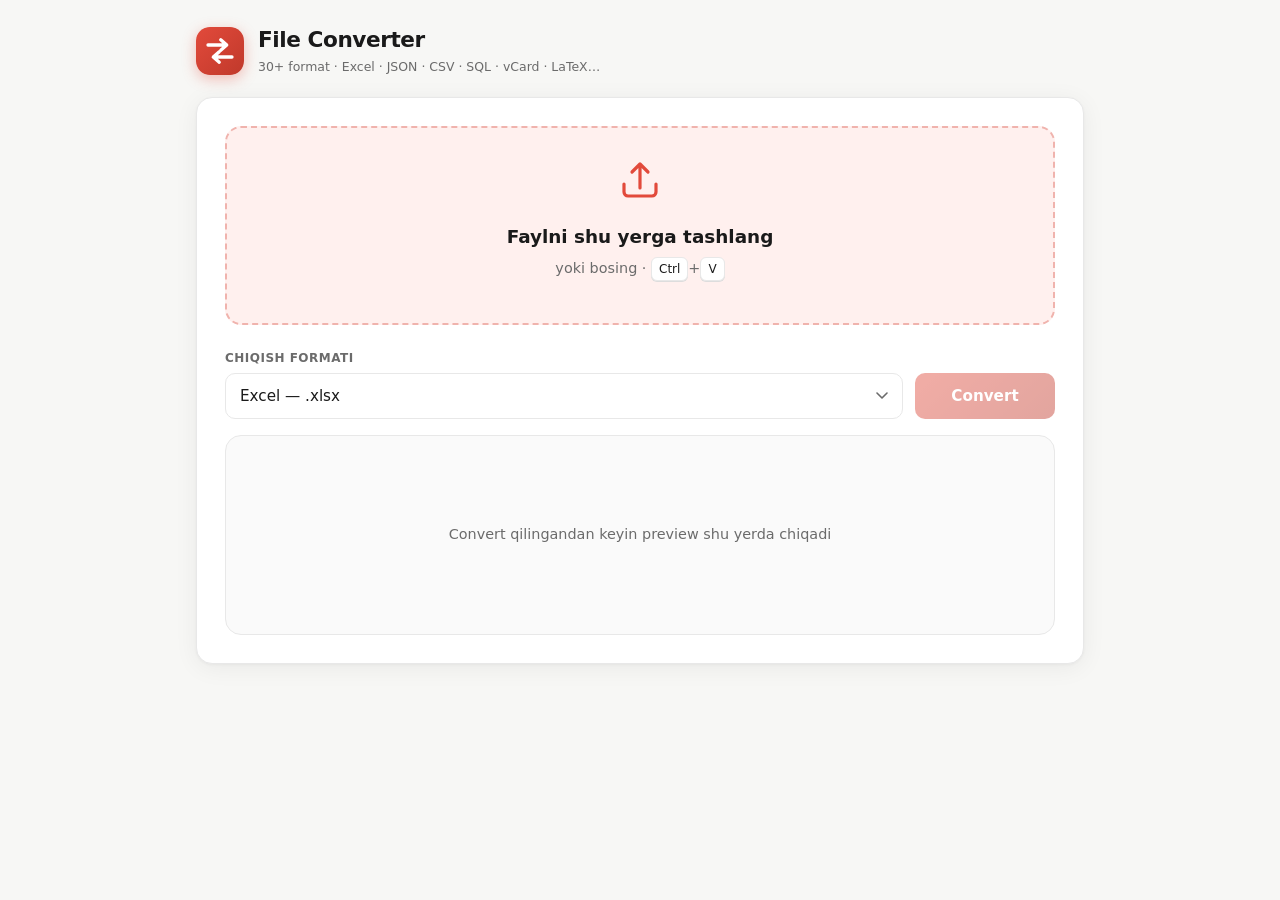
<file: index.html>
<!DOCTYPE html>
<html lang="uz">
<head>
  <meta charset="utf-8">
  <meta name="viewport" content="width=device-width, initial-scale=1, viewport-fit=cover">
  <meta name="theme-color" content="#e24a3b">
  <link rel="icon" href="favicon.svg" type="image/svg+xml">
  <link rel="apple-touch-icon" href="favicon.svg">
  <title>File Converter</title>
  <link rel="stylesheet" href="styles.css">
</head>
<body>
  <div class="page">
    <header class="top">
      <div class="logo">
        <img class="logo-mark" src="favicon.svg" width="48" height="48" alt="">
        <div>
          <h1>File Converter</h1>
          <p class="tag">30+ format · Excel · JSON · CSV · SQL · vCard · LaTeX…</p>
        </div>
      </div>
    </header>

    <main class="frame">
      <div class="upload" id="drop" tabindex="0" role="button" aria-label="Fayl yuklash">
        <div class="upload-icon" aria-hidden="true">
          <svg width="48" height="48" viewBox="0 0 24 24" fill="none" stroke="currentColor" stroke-width="1.6" stroke-linecap="round" stroke-linejoin="round">
            <path d="M12 16V4M12 4l-4 4M12 4l4 4"/>
            <path d="M4 14v4a2 2 0 002 2h12a2 2 0 002-2v-4"/>
          </svg>
        </div>
        <h2>Faylni shu yerga tashlang</h2>
        <p>yoki bosing · <kbd>Ctrl</kbd>+<kbd>V</kbd></p>
        <div class="chips" id="fileChips"></div>
        <small id="fileName" class="sr-only"></small>
      </div>
      <input id="file" type="file" multiple accept=".json,.jsonc,.jsonl,.ndjson,.csv,.tsv,.txt,.psv,.ssv,.scsv,.xlsx,.xls,.xlsm,.xlsb,.ods,.fods,.dbf,.yaml,.yml,.xml,.html,.htm,.md,.markdown,.toml,.ini,.conf,.cfg,.properties,.env,.sql,.log,.tex,.latex,.org,.vcf,.vcard,.ics,.ical,.rss,.atom,.wiki,.dif,.slk,.sylk,.rtf">

      <div class="work">
        <div class="actions">
          <div class="field">
            <label id="fmtLabel">Chiqish formati</label>
            <!-- Custom dropdown -->
            <div class="cdd" id="fmtCdd">
              <button type="button" class="cdd-trigger" id="fmtTrigger"
                aria-haspopup="listbox" aria-expanded="false" aria-labelledby="fmtLabel fmtTrigger"
                aria-controls="fmtList">
                <span class="cdd-value" id="fmtValue">Excel — .xlsx</span>
                <span class="cdd-chevron" aria-hidden="true">
                  <svg width="12" height="8" viewBox="0 0 12 8" fill="none"><path d="M1 1l5 5 5-5" stroke="currentColor" stroke-width="1.6" stroke-linecap="round" stroke-linejoin="round"/></svg>
                </span>
              </button>
              <div class="cdd-panel" id="fmtPanel" hidden>
                <ul class="cdd-list" id="fmtList" role="listbox" aria-labelledby="fmtLabel" tabindex="-1">
                  <li class="cdd-group" role="presentation">
                    <span class="cdd-group-label">Jadval</span>
                    <ul role="group" aria-label="Jadval">
                      <li role="option" data-value="xlsx" aria-selected="true">Excel — .xlsx</li>
                      <li role="option" data-value="xls" aria-selected="false">Excel 97-2003 — .xls</li>
                      <li role="option" data-value="ods" aria-selected="false">ODS — .ods</li>
                      <li role="option" data-value="fods" aria-selected="false">FODS — .fods</li>
                      <li role="option" data-value="csv" aria-selected="false">CSV — .csv</li>
                      <li role="option" data-value="tsv" aria-selected="false">TSV — .tsv</li>
                      <li role="option" data-value="psv" aria-selected="false">PSV (|) — .psv</li>
                      <li role="option" data-value="ssv" aria-selected="false">SSV (;) — .ssv</li>
                      <li role="option" data-value="dbf" aria-selected="false">DBF — .dbf</li>
                      <li role="option" data-value="dif" aria-selected="false">DIF — .dif</li>
                      <li role="option" data-value="sylk" aria-selected="false">SYLK — .slk</li>
                    </ul>
                  </li>
                  <li class="cdd-group" role="presentation">
                    <span class="cdd-group-label">Ma'lumot</span>
                    <ul role="group" aria-label="Ma'lumot">
                      <li role="option" data-value="json" aria-selected="false">JSON — .json</li>
                      <li role="option" data-value="jsonl" aria-selected="false">JSONL — .jsonl</li>
                      <li role="option" data-value="yaml" aria-selected="false">YAML — .yaml</li>
                      <li role="option" data-value="toml" aria-selected="false">TOML — .toml</li>
                      <li role="option" data-value="xml" aria-selected="false">XML — .xml</li>
                      <li role="option" data-value="ini" aria-selected="false">INI — .ini</li>
                      <li role="option" data-value="env" aria-selected="false">ENV — .env</li>
                      <li role="option" data-value="sql" aria-selected="false">SQL — .sql</li>
                    </ul>
                  </li>
                  <li class="cdd-group" role="presentation">
                    <span class="cdd-group-label">Hujjat / boshqa</span>
                    <ul role="group" aria-label="Hujjat / boshqa">
                      <li role="option" data-value="html" aria-selected="false">HTML — .html</li>
                      <li role="option" data-value="md" aria-selected="false">Markdown — .md</li>
                      <li role="option" data-value="latex" aria-selected="false">LaTeX — .tex</li>
                      <li role="option" data-value="org" aria-selected="false">Org-mode — .org</li>
                      <li role="option" data-value="wiki" aria-selected="false">MediaWiki — .wiki</li>
                      <li role="option" data-value="rtf" aria-selected="false">RTF — .rtf</li>
                      <li role="option" data-value="vcf" aria-selected="false">vCard — .vcf</li>
                      <li role="option" data-value="ics" aria-selected="false">iCalendar — .ics</li>
                      <li role="option" data-value="log" aria-selected="false">LOG — .log</li>
                    </ul>
                  </li>
                </ul>
              </div>
            </div>
            <!-- Hidden native select (value storage + fallback) -->
            <select id="fmt" class="sr-only" tabindex="-1" aria-hidden="true">
              <optgroup label="Jadval">
                <option value="xlsx" selected>Excel — .xlsx</option>
                <option value="xls">Excel 97-2003 — .xls</option>
                <option value="ods">ODS — .ods</option>
                <option value="fods">FODS — .fods</option>
                <option value="csv">CSV — .csv</option>
                <option value="tsv">TSV — .tsv</option>
                <option value="psv">PSV (|) — .psv</option>
                <option value="ssv">SSV (;) — .ssv</option>
                <option value="dbf">DBF — .dbf</option>
                <option value="dif">DIF — .dif</option>
                <option value="sylk">SYLK — .slk</option>
              </optgroup>
              <optgroup label="Ma'lumot">
                <option value="json">JSON — .json</option>
                <option value="jsonl">JSONL — .jsonl</option>
                <option value="yaml">YAML — .yaml</option>
                <option value="toml">TOML — .toml</option>
                <option value="xml">XML — .xml</option>
                <option value="ini">INI — .ini</option>
                <option value="env">ENV — .env</option>
                <option value="sql">SQL — .sql</option>
              </optgroup>
              <optgroup label="Hujjat / boshqa">
                <option value="html">HTML — .html</option>
                <option value="md">Markdown — .md</option>
                <option value="latex">LaTeX — .tex</option>
                <option value="org">Org-mode — .org</option>
                <option value="wiki">MediaWiki — .wiki</option>
                <option value="rtf">RTF — .rtf</option>
                <option value="vcf">vCard — .vcf</option>
                <option value="ics">iCalendar — .ics</option>
                <option value="log">LOG — .log</option>
              </optgroup>
            </select>
          </div>
          <button class="go" id="go" disabled>
            <span class="go-text">Convert</span>
            <span class="go-spin" aria-hidden="true"></span>
          </button>
        </div>

        <div class="result" id="result" aria-live="polite">
          <div class="empty-hint">
            <p>Convert qilingandan keyin preview shu yerda chiqadi</p>
          </div>
        </div>
      </div>
    </main>
  </div>

  <script src="vendor/xlsx.full.min.js"></script>
  <script src="vendor/papaparse.min.js"></script>
  <script src="vendor/js-yaml.min.js"></script>
  <script src="converter.js"></script>
  <script src="app.js"></script>
</body>
</html>
</file>
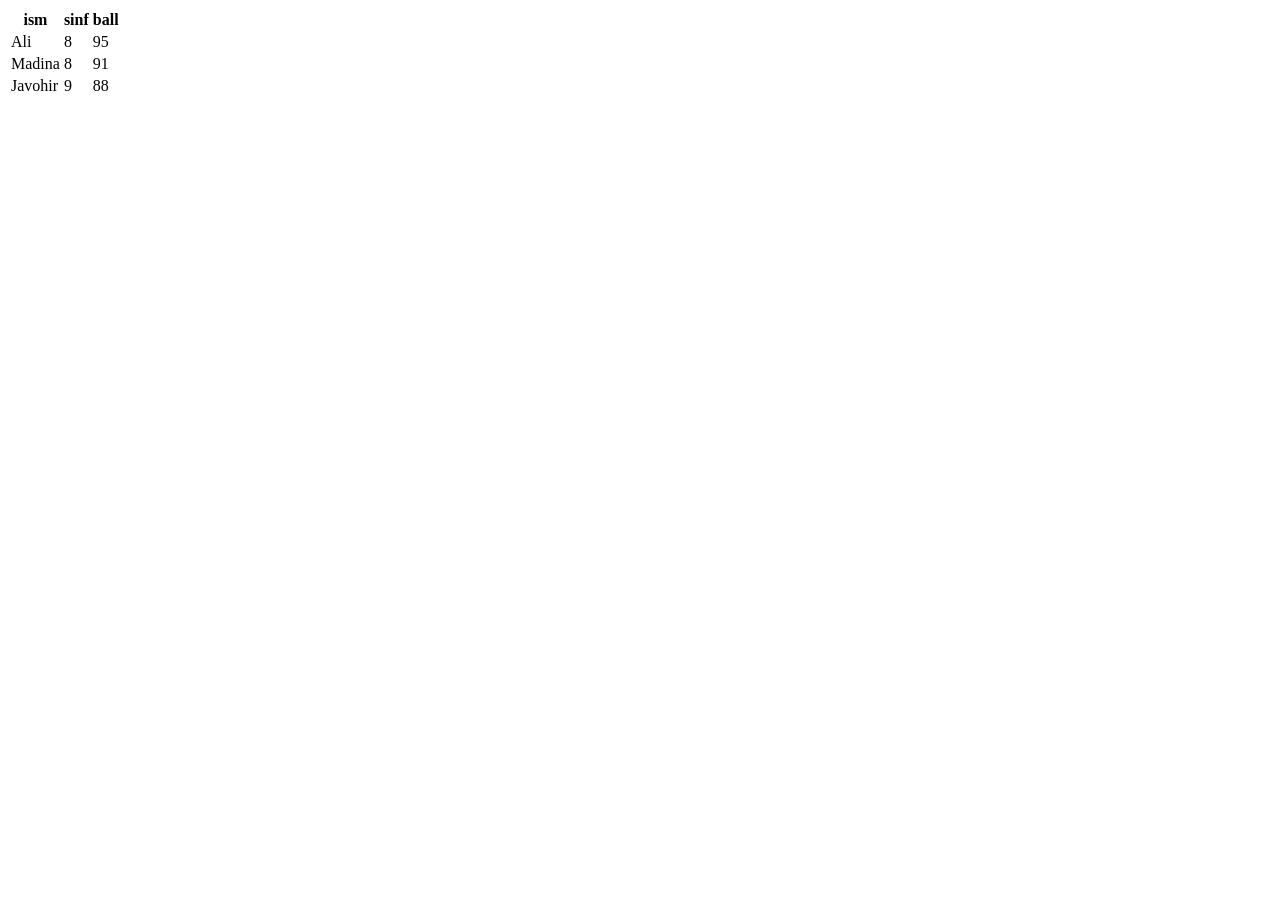
<file: tests/samples/data.html>
<!DOCTYPE html>
<html><body>
<table>
  <tr><th>ism</th><th>sinf</th><th>ball</th></tr>
  <tr><td>Ali</td><td>8</td><td>95</td></tr>
  <tr><td>Madina</td><td>8</td><td>91</td></tr>
  <tr><td>Javohir</td><td>9</td><td>88</td></tr>
</table>
</body></html>
</file>
<file: styles.css>
/* Modern File Converter — responsive & smooth */
:root {
  --accent: #e24a3b;
  --accent-soft: #fff0ee;
  --accent-mid: #f0b3ad;
  --ink: #1a1a1a;
  --muted: #6b6b6b;
  --line: #e8e8e8;
  --bg: #f7f7f5;
  --card: #ffffff;
  --radius: 16px;
  --radius-sm: 10px;
  --shadow: 0 4px 24px rgba(0,0,0,0.06), 0 1px 3px rgba(0,0,0,0.04);
  --shadow-lg: 0 12px 40px rgba(0,0,0,0.12);
  --ease: cubic-bezier(0.22, 1, 0.36, 1);
  --font: "Segoe UI", system-ui, -apple-system, BlinkMacSystemFont, "Helvetica Neue", sans-serif;
}

*, *::before, *::after { box-sizing: border-box; margin: 0; padding: 0; }

html { -webkit-text-size-adjust: 100%; scroll-behavior: smooth; }

body {
  min-height: 100dvh;
  background: var(--bg);
  color: var(--ink);
  font-family: var(--font);
  line-height: 1.5;
  -webkit-font-smoothing: antialiased;
}

.page {
  min-height: 100dvh;
  display: flex;
  flex-direction: column;
  align-items: center;
  padding: 24px 16px 32px;
  gap: 20px;
  max-width: 920px;
  margin: 0 auto;
}

/* Header */
.top {
  width: 100%;
  animation: fadeUp 0.5s var(--ease) both;
}
.logo {
  display: flex;
  align-items: center;
  gap: 14px;
}
.logo-mark {
  width: 48px;
  height: 48px;
  border-radius: 14px;
  box-shadow: 0 4px 14px rgba(226, 74, 59, 0.35);
  flex-shrink: 0;
  display: block;
  object-fit: cover;
}
.logo h1 {
  font-size: 1.35rem;
  font-weight: 700;
  letter-spacing: -0.02em;
  color: var(--ink);
}
.tag {
  font-size: 0.78rem;
  color: var(--muted);
  margin-top: 2px;
}

/* Main card */
.frame {
  width: 100%;
  background: var(--card);
  border-radius: var(--radius);
  box-shadow: var(--shadow);
  border: 1px solid var(--line);
  padding: 28px;
  display: flex;
  flex-direction: column;
  gap: 24px;
  animation: fadeUp 0.55s var(--ease) 0.05s both;
}

/* Upload zone */
.upload {
  border: 2px dashed var(--accent-mid);
  border-radius: var(--radius);
  min-height: 180px;
  display: flex;
  flex-direction: column;
  align-items: center;
  justify-content: center;
  text-align: center;
  cursor: pointer;
  padding: 28px 20px;
  background: var(--accent-soft);
  transition: border-color 0.25s var(--ease), background 0.25s var(--ease), transform 0.25s var(--ease), box-shadow 0.25s var(--ease);
  outline: none;
  position: relative;
  overflow: hidden;
}
.upload::after {
  content: "";
  position: absolute;
  inset: 0;
  background: radial-gradient(circle at 50% 0%, rgba(226,74,59,0.08), transparent 60%);
  pointer-events: none;
  opacity: 0;
  transition: opacity 0.3s var(--ease);
}
.upload:hover, .upload:focus-visible {
  border-color: var(--accent);
  transform: translateY(-2px);
  box-shadow: 0 8px 28px rgba(226, 74, 59, 0.12);
}
.upload:hover::after, .upload:focus-visible::after { opacity: 1; }
.upload.over {
  border-color: var(--accent);
  border-style: solid;
  background: #ffe8e5;
  transform: scale(1.01);
  box-shadow: 0 0 0 4px rgba(226, 74, 59, 0.15);
}
.upload-icon {
  color: var(--accent);
  margin-bottom: 12px;
  transition: transform 0.35s var(--ease);
}
.upload:hover .upload-icon { transform: translateY(-4px); }
.upload h2 {
  font-size: 1.15rem;
  font-weight: 650;
  color: var(--ink);
  margin-bottom: 6px;
}
.upload p {
  font-size: 0.9rem;
  color: var(--muted);
}
.upload kbd {
  display: inline-block;
  padding: 2px 7px;
  font-size: 0.75rem;
  font-family: inherit;
  background: #fff;
  border: 1px solid var(--line);
  border-radius: 6px;
  box-shadow: 0 1px 0 #ddd;
  color: var(--ink);
}
.chips {
  display: flex;
  flex-wrap: wrap;
  gap: 8px;
  justify-content: center;
  margin-top: 14px;
  max-width: 100%;
}
.chip {
  display: inline-flex;
  align-items: center;
  gap: 6px;
  padding: 6px 12px;
  background: #fff;
  border: 1px solid var(--accent-mid);
  border-radius: 999px;
  font-size: 0.8rem;
  color: var(--ink);
  animation: chipIn 0.3s var(--ease) both;
  max-width: 220px;
}
.chip span {
  overflow: hidden;
  text-overflow: ellipsis;
  white-space: nowrap;
}
.chip .x {
  color: var(--muted);
  font-size: 0.85rem;
  cursor: default;
}

/* Actions */
.work { display: flex; flex-direction: column; gap: 16px; }

.actions {
  display: grid;
  grid-template-columns: 1fr auto;
  gap: 12px;
  align-items: end;
}
.field {
  position: relative;
  min-width: 0; /* prevent overflow in grid */
}
.field label {
  display: block;
  font-size: 0.75rem;
  font-weight: 600;
  color: var(--muted);
  text-transform: uppercase;
  letter-spacing: 0.04em;
  margin-bottom: 6px;
}

/* ========== CUSTOM DROPDOWN (cdd) ========== */
.cdd {
  position: relative;
  width: 100%;
}

.cdd-trigger {
  width: 100%;
  display: flex;
  align-items: center;
  justify-content: space-between;
  gap: 10px;
  border: 1.5px solid var(--line);
  background: #fff;
  color: var(--ink);
  font-family: inherit;
  font-size: 0.95rem;
  font-weight: 500;
  padding: 12px 14px;
  border-radius: var(--radius-sm);
  outline: none;
  cursor: pointer;
  transition: border-color 0.2s, box-shadow 0.2s;
  text-align: left;
  -webkit-tap-highlight-color: transparent;
  min-height: 46px;
}
.cdd-trigger:hover {
  border-color: #ccc;
}
.cdd-trigger:focus-visible,
.cdd.open .cdd-trigger {
  border-color: var(--accent);
  box-shadow: 0 0 0 3px rgba(226, 74, 59, 0.18);
}
.cdd-value {
  flex: 1;
  min-width: 0;
  overflow: hidden;
  text-overflow: ellipsis;
  white-space: nowrap;
}
.cdd-chevron {
  flex-shrink: 0;
  color: var(--muted);
  display: flex;
  align-items: center;
  transition: transform 0.25s var(--ease);
}
.cdd.open .cdd-chevron {
  transform: rotate(180deg);
  color: var(--accent);
}

/* Panel — absolute, never clips, works on all devices */
.cdd-panel {
  position: absolute;
  left: 0;
  right: 0;
  top: calc(100% + 6px);
  z-index: 1000;
  background: #fff;
  border: 1.5px solid var(--line);
  border-radius: var(--radius-sm);
  box-shadow: var(--shadow-lg);
  max-height: min(320px, 55vh);
  overflow: hidden;
  display: flex;
  flex-direction: column;
  opacity: 0;
  visibility: hidden;
  transform: translateY(-6px) scale(0.98);
  transition: opacity 0.2s var(--ease), transform 0.2s var(--ease), visibility 0.2s;
  /* Prevent layout shift / overflow bugs */
  overscroll-behavior: contain;
}
.cdd.open .cdd-panel {
  opacity: 1;
  visibility: visible;
  transform: translateY(0) scale(1);
}
.cdd-panel[hidden] {
  display: none !important;
}
.cdd.open .cdd-panel[hidden] {
  display: flex !important;
}

.cdd-list {
  list-style: none;
  margin: 0;
  padding: 6px 0;
  overflow-y: auto;
  overflow-x: hidden;
  -webkit-overflow-scrolling: touch;
  overscroll-behavior: contain;
  flex: 1;
  min-height: 0;
  scrollbar-width: thin;
  scrollbar-color: var(--accent-mid) transparent;
}
.cdd-list::-webkit-scrollbar {
  width: 6px;
}
.cdd-list::-webkit-scrollbar-track {
  background: transparent;
}
.cdd-list::-webkit-scrollbar-thumb {
  background: var(--accent-mid);
  border-radius: 3px;
}

.cdd-group {
  list-style: none;
}
.cdd-group + .cdd-group {
  margin-top: 4px;
  padding-top: 4px;
  border-top: 1px solid var(--line);
}
.cdd-group-label {
  display: block;
  padding: 8px 14px 4px;
  font-size: 0.7rem;
  font-weight: 700;
  text-transform: uppercase;
  letter-spacing: 0.05em;
  color: var(--muted);
  pointer-events: none;
  user-select: none;
}
.cdd-group ul {
  list-style: none;
  margin: 0;
  padding: 0;
}

.cdd-list [role="option"] {
  display: block;
  padding: 10px 14px;
  font-size: 0.92rem;
  font-weight: 500;
  color: var(--ink);
  cursor: pointer;
  transition: background 0.12s, color 0.12s;
  outline: none;
  -webkit-tap-highlight-color: transparent;
  white-space: nowrap;
  overflow: hidden;
  text-overflow: ellipsis;
  user-select: none;
}
.cdd-list [role="option"]:hover,
.cdd-list [role="option"].cdd-highlight {
  background: var(--accent-soft);
  color: var(--accent);
}
.cdd-list [role="option"][aria-selected="true"] {
  background: var(--accent-soft);
  color: var(--accent);
  font-weight: 650;
}
.cdd-list [role="option"][aria-selected="true"]::after {
  content: "✓";
  float: right;
  margin-left: 8px;
  font-weight: 700;
}

/* Mobile: panel opens upward if near bottom, but we keep simple bottom-open + max-height */
@media (max-width: 640px) {
  .cdd-panel {
    max-height: min(280px, 50vh);
  }
  .cdd-list [role="option"] {
    padding: 12px 14px; /* larger touch targets */
    font-size: 0.95rem;
  }
}

.go {
  position: relative;
  border: none;
  background: linear-gradient(135deg, var(--accent), #c0392b);
  color: #fff;
  font-family: inherit;
  font-size: 0.95rem;
  font-weight: 650;
  padding: 12px 28px;
  border-radius: var(--radius-sm);
  cursor: pointer;
  min-width: 140px;
  height: 46px;
  display: inline-flex;
  align-items: center;
  justify-content: center;
  gap: 8px;
  box-shadow: 0 4px 14px rgba(226, 74, 59, 0.35);
  transition: transform 0.2s var(--ease), box-shadow 0.2s var(--ease), opacity 0.2s;
  overflow: hidden;
}
.go:hover:not(:disabled) {
  transform: translateY(-1px);
  box-shadow: 0 6px 20px rgba(226, 74, 59, 0.45);
}
.go:active:not(:disabled) { transform: translateY(0); }
.go:disabled {
  opacity: 0.45;
  cursor: not-allowed;
  box-shadow: none;
}
.go.loading .go-text { opacity: 0; }
.go.loading .go-spin {
  opacity: 1;
  animation: spin 0.7s linear infinite;
}
.go-spin {
  position: absolute;
  width: 18px;
  height: 18px;
  border: 2.5px solid rgba(255,255,255,0.3);
  border-top-color: #fff;
  border-radius: 50%;
  opacity: 0;
}

/* Result / Preview */
.result {
  border: 1.5px solid var(--line);
  border-radius: var(--radius);
  min-height: 200px;
  max-height: min(52vh, 480px);
  background: #fafafa;
  display: flex;
  flex-direction: column;
  overflow: hidden;
  transition: border-color 0.25s, box-shadow 0.25s;
}
.result.has-data {
  background: #fff;
  border-color: var(--accent-mid);
}
.empty-hint {
  flex: 1;
  display: grid;
  place-items: center;
  padding: 32px;
  color: var(--muted);
  font-size: 0.9rem;
}
.preview-header {
  display: flex;
  align-items: center;
  justify-content: space-between;
  gap: 12px;
  padding: 12px 16px;
  border-bottom: 1px solid var(--line);
  background: #fff;
  flex-shrink: 0;
}
.preview-header .name {
  font-size: 0.9rem;
  font-weight: 650;
  color: var(--ink);
  overflow: hidden;
  text-overflow: ellipsis;
  white-space: nowrap;
}
.preview-meta {
  font-size: 0.78rem;
  color: var(--muted);
  padding: 6px 16px 8px;
  flex-shrink: 0;
  border-bottom: 1px solid var(--line);
  background: #fff;
}
.preview-scroll {
  overflow: auto;
  flex: 1;
  min-height: 0;
  padding: 0;
  -webkit-overflow-scrolling: touch;
}
.preview-scroll table {
  border-collapse: separate;
  border-spacing: 0;
  width: 100%;
}
.preview-scroll th,
.preview-scroll td {
  border: 1px solid #f0e0de;
  padding: 8px 10px;
  text-align: left;
  white-space: nowrap;
}
.preview-scroll th {
  background: #ffe8e5;
  color: var(--accent);
  font-weight: 650;
  position: sticky;
  top: 0;
  z-index: 3;
  box-shadow: 0 2px 4px rgba(226, 74, 59, 0.08);
}
.preview-scroll tr:nth-child(even) td { background: #fafafa; }
.preview-scroll tr:hover td { background: #fff5f4; }
.preview-scroll .more-hint {
  padding: 10px 16px;
}
.result table {
  border-collapse: separate;
  border-spacing: 0;
  width: 100%;
  font-size: 0.82rem;
  color: #333;
}
.result th, .result td {
  border: 1px solid #f0e0de;
  padding: 8px 10px;
  text-align: left;
  white-space: nowrap;
}
.result th {
  background: var(--accent-soft);
  color: var(--accent);
  font-weight: 650;
  position: sticky;
  top: 0;
  z-index: 2;
  box-shadow: 0 1px 0 #f0e0de;
}
.result tr:nth-child(even) td { background: #fafafa; }
.result tr:hover td { background: #fff5f4; }
.status.err {
  color: #9b1c1c;
  padding: 20px 16px;
  font-size: 0.9rem;
}
.more-hint {
  font-size: 0.78rem;
  color: var(--muted);
  margin-top: 10px;
}

.fs-btn {
  border: 1.5px solid var(--line);
  background: #fff;
  color: var(--ink);
  font-family: inherit;
  font-size: 0.8rem;
  font-weight: 600;
  padding: 7px 12px;
  cursor: pointer;
  white-space: nowrap;
  border-radius: 8px;
  display: inline-flex;
  align-items: center;
  gap: 6px;
  transition: background 0.2s, border-color 0.2s, transform 0.15s;
  flex-shrink: 0;
}
.fs-btn:hover {
  background: var(--accent-soft);
  border-color: var(--accent-mid);
}

/* Fullscreen overlay */
.fs-overlay {
  position: fixed;
  inset: 0;
  z-index: 10000;
  background: rgba(15, 15, 15, 0.55);
  backdrop-filter: blur(8px);
  -webkit-backdrop-filter: blur(8px);
  display: flex;
  flex-direction: column;
  padding: env(safe-area-inset-top, 12px) env(safe-area-inset-right, 12px) env(safe-area-inset-bottom, 12px) env(safe-area-inset-left, 12px);
  opacity: 0;
  visibility: hidden;
  transition: opacity 0.28s var(--ease), visibility 0.28s;
}
.fs-overlay.open {
  opacity: 1;
  visibility: visible;
}
.fs-panel {
  flex: 1;
  background: #fff;
  border-radius: 14px;
  box-shadow: var(--shadow-lg);
  display: flex;
  flex-direction: column;
  overflow: hidden;
  transform: scale(0.96) translateY(12px);
  transition: transform 0.32s var(--ease);
  margin: 8px;
}
.fs-overlay.open .fs-panel {
  transform: scale(1) translateY(0);
}
.fs-top {
  display: flex;
  align-items: center;
  justify-content: space-between;
  gap: 12px;
  padding: 14px 18px;
  border-bottom: 1px solid var(--line);
  background: #fff;
  flex-shrink: 0;
}
.fs-title {
  font-size: 0.95rem;
  font-weight: 650;
  color: var(--ink);
  overflow: hidden;
  text-overflow: ellipsis;
  white-space: nowrap;
}
.fs-close {
  border: 1.5px solid var(--line);
  background: #fff;
  color: var(--ink);
  font-size: 0.85rem;
  font-weight: 600;
  padding: 8px 14px;
  cursor: pointer;
  border-radius: 8px;
  font-family: inherit;
  transition: background 0.2s, border-color 0.2s;
  flex-shrink: 0;
}
.fs-close:hover {
  background: var(--accent-soft);
  border-color: var(--accent);
  color: var(--accent);
}
.fs-body {
  flex: 1;
  overflow: auto;
  padding: 0 0 12px;
  -webkit-overflow-scrolling: touch;
}
.fs-body table {
  border-collapse: separate;
  border-spacing: 0;
  width: 100%;
  font-size: 0.85rem;
  color: #333;
}
.fs-body th, .fs-body td {
  border: 1px solid #f0e0de;
  padding: 8px 10px;
  text-align: left;
  white-space: nowrap;
}
.fs-body th {
  background: var(--accent-soft);
  color: var(--accent);
  font-weight: 650;
  position: sticky;
  top: 0;
  z-index: 2;
  box-shadow: 0 1px 0 #f0e0de;
}
.fs-body tr:nth-child(even) td { background: #fafafa; }

input[type=file] { display: none; }
.sr-only {
  position: absolute;
  width: 1px;
  height: 1px;
  padding: 0;
  margin: -1px;
  overflow: hidden;
  clip: rect(0,0,0,0);
  border: 0;
}

/* Animations */
@keyframes fadeUp {
  from { opacity: 0; transform: translateY(12px); }
  to { opacity: 1; transform: translateY(0); }
}
@keyframes chipIn {
  from { opacity: 0; transform: scale(0.9); }
  to { opacity: 1; transform: scale(1); }
}
@keyframes spin {
  to { transform: rotate(360deg); }
}

/* Responsive */
@media (max-width: 640px) {
  .page { padding: 16px 12px 24px; gap: 14px; }
  .frame { padding: 18px 14px; gap: 18px; border-radius: 14px; }
  .logo-mark { width: 42px; height: 42px; border-radius: 12px; }
  .logo h1 { font-size: 1.15rem; }
  .upload { min-height: 150px; padding: 22px 14px; }
  .upload h2 { font-size: 1.05rem; }
  .actions {
    grid-template-columns: 1fr;
  }
  .go { width: 100%; height: 48px; }
  .result { max-height: 45vh; min-height: 160px; }
  .preview-header { padding: 10px 12px; flex-wrap: wrap; }
  .fs-panel { margin: 4px; border-radius: 12px; }
  .fs-top { padding: 12px 14px; }
  .fs-body { padding: 12px; }
}

@media (min-width: 641px) and (max-width: 900px) {
  .page { padding: 20px 18px 28px; }
}

@media (prefers-reduced-motion: reduce) {
  *, *::before, *::after {
    animation-duration: 0.01ms !important;
    transition-duration: 0.01ms !important;
  }
}
</file>
